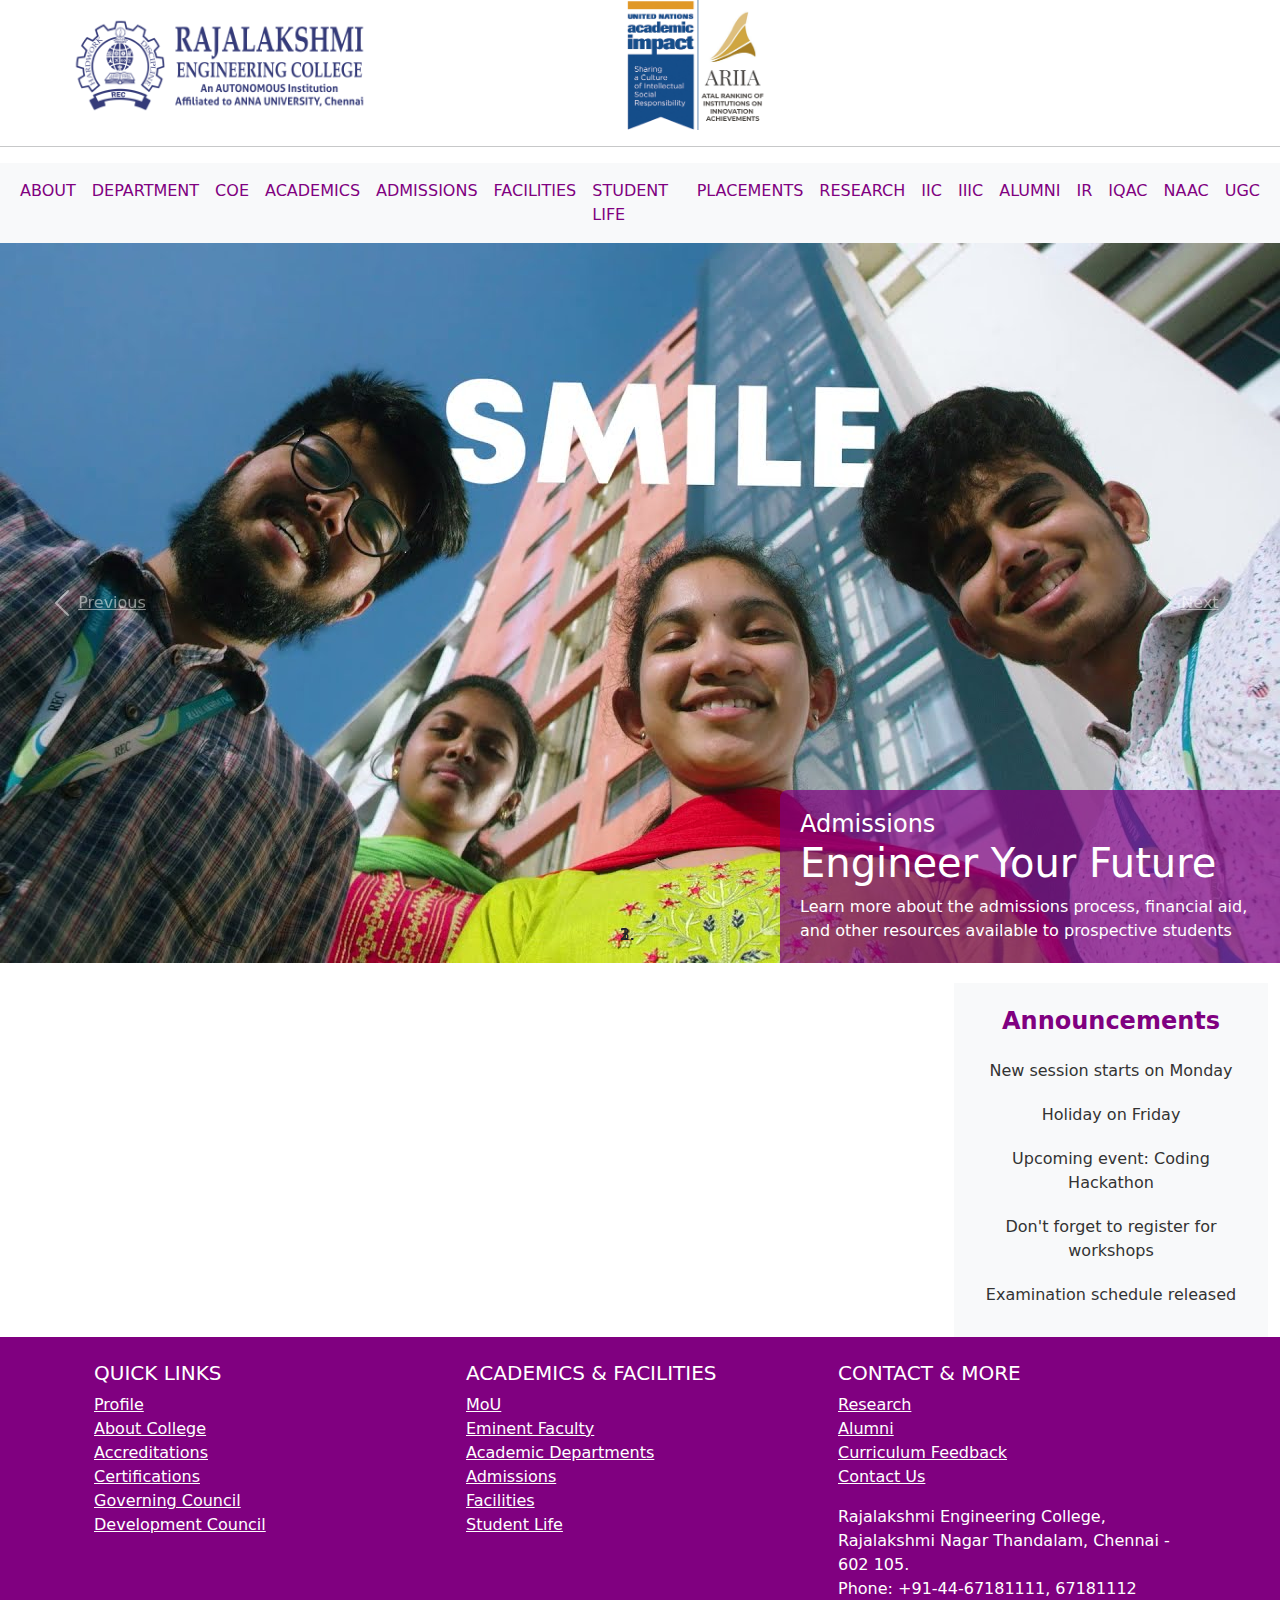
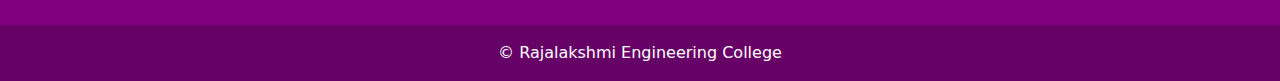
<file: Experiments/EX-11/index.html>
<!DOCTYPE html>
<html lang="en">
<head>
  <meta charset="UTF-8">
  <meta name="viewport" content="width=device-width, initial-scale=1.0">
  <title>Bootstrap Page Layout</title>
  <link rel="stylesheet" href="index.css">
  <link href="https://cdn.jsdelivr.net/npm/bootstrap@5.3.0/dist/css/bootstrap.min.css" rel="stylesheet">
  <script src="https://code.jquery.com/jquery-3.3.1.slim.min.js" integrity="sha384-q8i/X+965DzO0rT7abK41JStQIAqVgRVzpbzo5smXKp4YfRvH+8abtTE1Pi6jizo" crossorigin="anonymous"></script>
<script src="https://cdn.jsdelivr.net/npm/popper.js@1.14.3/dist/umd/popper.min.js" integrity="sha384-ZMP7rVo3mIykV+2+9J3UJ46jBk0WLaUAdn689aCwoqbBJiSnjAK/l8WvCWPIPm49" crossorigin="anonymous"></script>
<script src="https://cdn.jsdelivr.net/npm/bootstrap@4.1.3/dist/js/bootstrap.min.js" integrity="sha384-ChfqqxuZUCnJSK3+MXmPNIyE6ZbWh2IMqE241rYiqJxyMiZ6OW/JmZQ5stwEULTy" crossorigin="anonymous"></script>
</head>
<body>
  
  <div class="head">
    <img class="logo"src="logo2.png" alt="logo">
    <img class="un" src="UN-logo.png" ALT="un logo">
</div>
<HR>
 
  <nav class="navbar navbar-expand-lg navbar-light bg-light">
    <div class="container-fluid">
        <button class="navbar-toggler" type="button" data-bs-toggle="collapse" data-bs-target="#navbarNav" aria-controls="navbarNav" aria-expanded="true" aria-label="Toggle navigation">
            <span class="navbar-toggler-icon"></span>
        </button>
        <div class="collapse navbar-collapse" id="navbarNav">
            <ul class="navbar-nav mx-auto"> 
                <li class="nav-item">
                    <!-- <a class="nav-link active" aria-current="page" href="#">Home</a> -->
                </li>
                <li class="nav-item">
                    <a class="nav-link" href="about.html">ABOUT</a>
                </li>
                <li class="nav-item">
                    <a class="nav-link" href="#">DEPARTMENT</a>
                </li>
                <li class="nav-item">
                    <a class="nav-link" href="#">COE</a>
                </li>
                <li class="nav-item">
                    <a class="nav-link" href="#">ACADEMICS</a> 
                </li>
                <li class="nav-item">
                    <a class="nav-link" href="#">ADMISSIONS</a> 
                </li>
                <li class="nav-item">
                    <a class="nav-link" href="#">FACILITIES</a> 
                </li>
                <li class="nav-item">
                  <a class="nav-link" href="#">STUDENT LIFE</a> 
              </li>
              <li class="nav-item">
                <a class="nav-link" href="#">PLACEMENTS</a> 
            </li>
            <li class="nav-item">
              <a class="nav-link" href="#">RESEARCH</a> 
          </li>
          <li class="nav-item">
            <a class="nav-link" href="#">IIC</a> 
        </li>
        <li class="nav-item">
          <a class="nav-link" href="#">IIIC</a> 
      </li>
      <li class="nav-item">
        <a class="nav-link" href="#">ALUMNI</a> 
    </li>
    <li class="nav-item">
      <a class="nav-link" href="#">IR</a> 
  </li>
  <li class="nav-item">
    <a class="nav-link" href="#">IQAC</a> 
</li>
<li class="nav-item">
  <a class="nav-link" href="#">NAAC</a> 
</li>
<li class="nav-item">
  <a class="nav-link" href="#">UGC</a> 
</li>
            </ul>
        </div>
    </div>
</nav>
<div id="carouselExampleIndicators" class="carousel slide" data-ride="carousel">
  <ol class="carousel-indicators">
    <li data-target="#carouselExampleIndicators" data-slide-to="0" class="active"></li>
    <li data-target="#carouselExampleIndicators" data-slide-to="1"></li>
    <li data-target="#carouselExampleIndicators" data-slide-to="2"></li>
  </ol>
  <div class="carousel-inner">
    <div class="carousel-item active">
      <img class="d-block w-100" src="maxresdefault.jpg" alt="First slide">
      <div class="custom-caption">
        <h4>Admissions</h4>
        <h1>Engineer Your Future</h1>
       <p>Learn more about the admissions process, financial aid, and other resources available to prospective students</p>
      </div>
    </div>
    <div class="carousel-item">
      <img class="d-block w-100" src="Computer-Science.jpg" alt="Second slide">
      <div class="custom-caption">
        <h4>Life at REC
          </h4>
          <h1> Nurturing Holistic Individuals</h1>
        <p> In addition to academics, our students get a holistic exposure to extra curricular activities such as sports, music, dance & cultural festivals.
          
          PreviousNext</p>
      </div>
    </div>
    <div class="carousel-item">
      <img class="d-block w-100" src="banner-6.jpg" alt="Third slide">
      <div class="custom-caption">
        <h4>Campus Placements</h4>
          <h1>1640+ Placement Offers</h1>
         <p> The Batch of 2023 has received 1640+ offers (as on 10.07.2023) from some of the leading companies.</p>
      </div>
    </div>
  </div>
  <a class="carousel-control-prev" href="#carouselExampleIndicators" role="button" data-slide="prev">
    <span class="carousel-control-prev-icon" aria-hidden="true"></span>
    <span class="sr-only">Previous</span>
  </a>
  <a class="carousel-control-next" href="#carouselExampleIndicators" role="button" data-slide="next">
    <span class="carousel-control-next-icon" aria-hidden="true"></span>
    <span class="sr-only">Next</span>
  </a>
</div>

<style>
  .custom-caption {
    background-color: rgba(128, 0, 128, 0.7); 
    position: absolute;
    bottom: 0;
    right: 0;
    padding: 20px;
    border-radius: 8px 0 0 0; 
    color: white;
    /* max-width: 300px; */
    width:500px;
  }

  .custom-caption h4, .custom-caption p {
    margin: 0;
  }
</style>
<style>
 
  .announcements-section {
      height: 100%;
      background-color: #f8f9fa;
      color: #333;
      overflow: hidden;
      display: flex;
      flex-direction: column;
      align-items: center;
      justify-content: start;
      position: relative;
      padding: 20px;
    }

   
    .announcements-header {
      font-weight: bold;
      font-size: 1.5em;
      margin-bottom: 10px;
      color:purple;
    }

    .scrolling-container {
      height: 100%;
      overflow: hidden;
      position: relative;
    }

    
    .announcement {
      font-size: 1em;
      padding: 10px 0;
      text-align: center;
    }

    
    @keyframes scroll-vertical {
      0% {
        transform: translateY(100%);
      }
      100% {
        transform: translateY(-100%);
      }
    }

  
    .scrolling-text {
      display: flex;
      flex-direction: column;
      animation: scroll-vertical 15s linear infinite;
    }
</style>
<div style="height:20px;"></div>
<div class="container-fluid d-flex">
  
  <div class="video-section col-9">
    <iframe 
      class="w-100 h-100" 
      src="https://www.youtube.com/embed/ek6h-WNRR1Y" 
      title="YouTube video" 
      frameborder="0" 
      allow="accelerometer; autoplay; clipboard-write; encrypted-media; gyroscope; picture-in-picture" 
      allowfullscreen>
    </iframe>
  </div>

  
  
  
  
    <div class="announcements-section col-3">
      <div class="announcements-header">Announcements</div>
      <div class="scrolling-container">
        <div class="scrolling-text">
          <div class="announcement">New session starts on Monday</div>
          <div class="announcement">Holiday on Friday</div>
          <div class="announcement">Upcoming event: Coding Hackathon</div>
          <div class="announcement">Don't forget to register for workshops</div>
          <div class="announcement">Examination schedule released</div>
        </div>
      </div>
    </div>
  </div>

  <footer class="text-center text-lg-start text-white" style="background-color: purple;">
    <div class="container p-4">
       
        <div class="row">
           
            <div class="col-lg-4 col-md-6 mb-4 mb-md-0">
                <h5 class="text-uppercase">Quick Links</h5>
                <ul class="list-unstyled mb-0">
                    <li><a href="#!" class="text-white">Profile</a></li>
                    <li><a href="#!" class="text-white">About College</a></li>
                    <li><a href="#!" class="text-white">Accreditations</a></li>
                    <li><a href="#!" class="text-white">Certifications</a></li>
                    <li><a href="#!" class="text-white">Governing Council</a></li>
                    <li><a href="#!" class="text-white">Development Council</a></li>
                </ul>
            </div>

         
            <div class="col-lg-4 col-md-6 mb-4 mb-md-0">
                <h5 class="text-uppercase">Academics & Facilities</h5>
                <ul class="list-unstyled mb-0">
                    <li><a href="#!" class="text-white">MoU</a></li>
                    <li><a href="#!" class="text-white">Eminent Faculty</a></li>
                    <li><a href="#!" class="text-white">Academic Departments</a></li>
                    <li><a href="#!" class="text-white">Admissions</a></li>
                    <li><a href="#!" class="text-white">Facilities</a></li>
                    <li><a href="#!" class="text-white">Student Life</a></li>
                </ul>
            </div>

           
            <div class="col-lg-4 col-md-12 mb-4 mb-md-0">
                <h5 class="text-uppercase">Contact & More</h5>
                <ul class="list-unstyled">
                    <li><a href="#!" class="text-white">Research</a></li>
                    <li><a href="#!" class="text-white">Alumni</a></li>
                    <li><a href="#!" class="text-white">Curriculum Feedback</a></li>
                    <li><a href="#!" class="text-white">Contact Us</a></li>
                </ul>
                <p class="mt-3 mb-0">Rajalakshmi Engineering College,<br>
                    Rajalakshmi Nagar Thandalam, Chennai - 602 105.<br>
                    Phone: +91-44-67181111, 67181112
                </p>
            </div>
        </div>
    </div>

   
    <div class="text-center p-3" style="background-color: rgba(0, 0, 0, 0.2);">
        © Rajalakshmi Engineering College
    </div>
</footer>


  <script src="https://cdn.jsdelivr.net/npm/bootstrap@5.3.0/dist/js/bootstrap.bundle.min.js"></script>
</body>
</html>
</file>
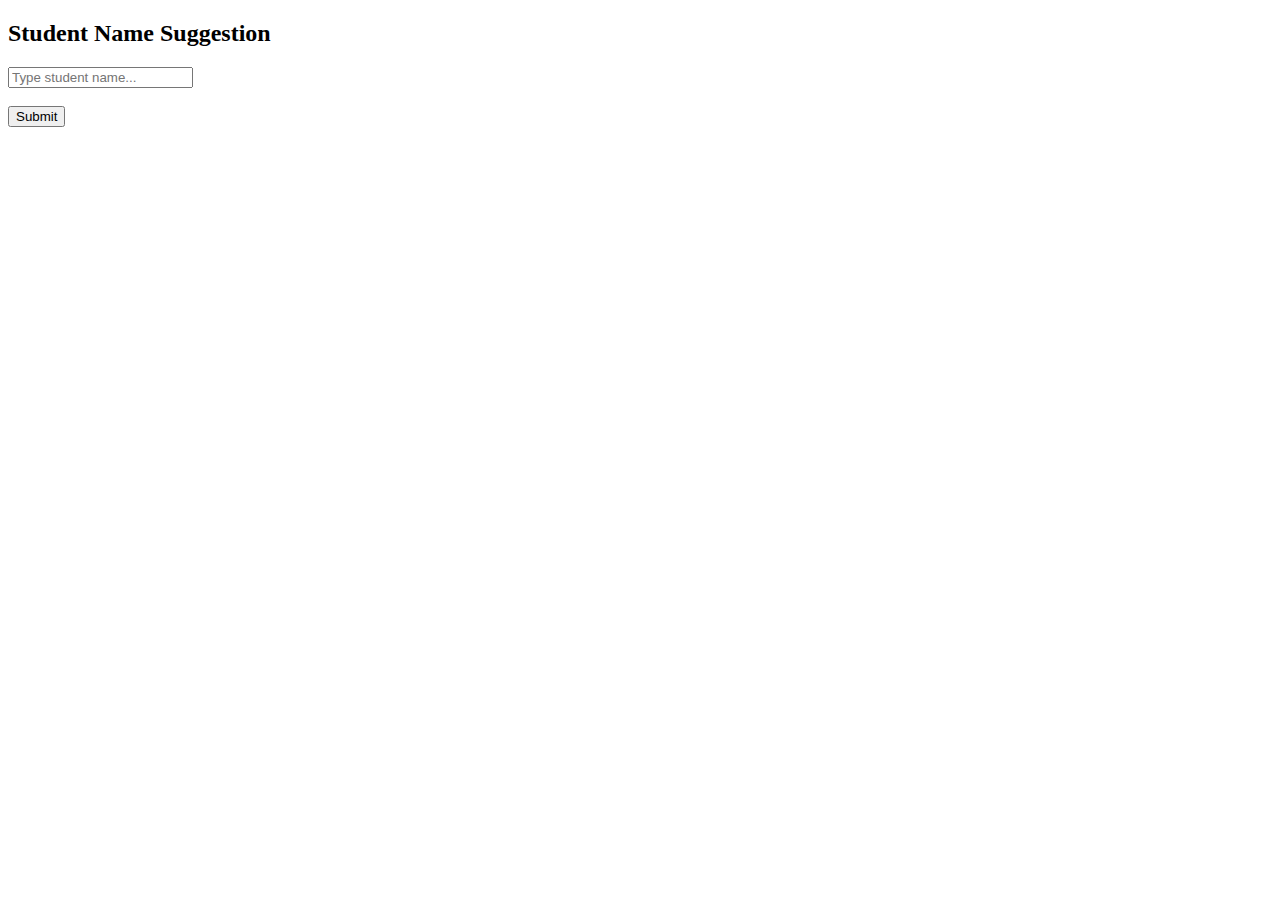
<file: Experiments/EX-06(B)/src/main/webapp/index.html>
<!DOCTYPE html>
<html lang="en">
<head>
    <meta charset="UTF-8">
    <title>Student Name Suggestion</title>
    <script>
        function showSuggestions() {
            var input = document.getElementById("studentName").value;
            if (input.length == 0) {
                document.getElementById("suggestions").innerHTML = "";
                return;
            }

            var xhr = new XMLHttpRequest();
            xhr.onreadystatechange = function() {
                if (xhr.readyState == 4 && xhr.status == 200) {
                    document.getElementById("suggestions").innerHTML = xhr.responseText;
                }
            };

            xhr.open("GET", "StudentNameSuggestionServlet?query=" + input, true);
            xhr.send();
        }
    </script>
</head>
<body>
    <h2>Student Name Suggestion</h2>
    <input type="text" id="studentName" onkeyup="showSuggestions()" placeholder="Type student name...">
    <div id="suggestions"></div>
    <br>
  <button onclick="showSuggestions()">Submit</button>
</body>
</html>
</file>
<file: Experiments/EX-11/index.css>
.logo{
    height:100px;
    width:300px;
    margin-left:70px;
}
.un{
    height:130px;
    margin-left: 250px;
}
.navbar-nav .nav-link {
    color: purple; 
}


.navbar-nav .nav-link:hover {
    color: darkviolet; 
}

/* .navbar {
    border-top: 2px solid #000; 
    border-bottom: 2px solid #000; 
} */
</file>
